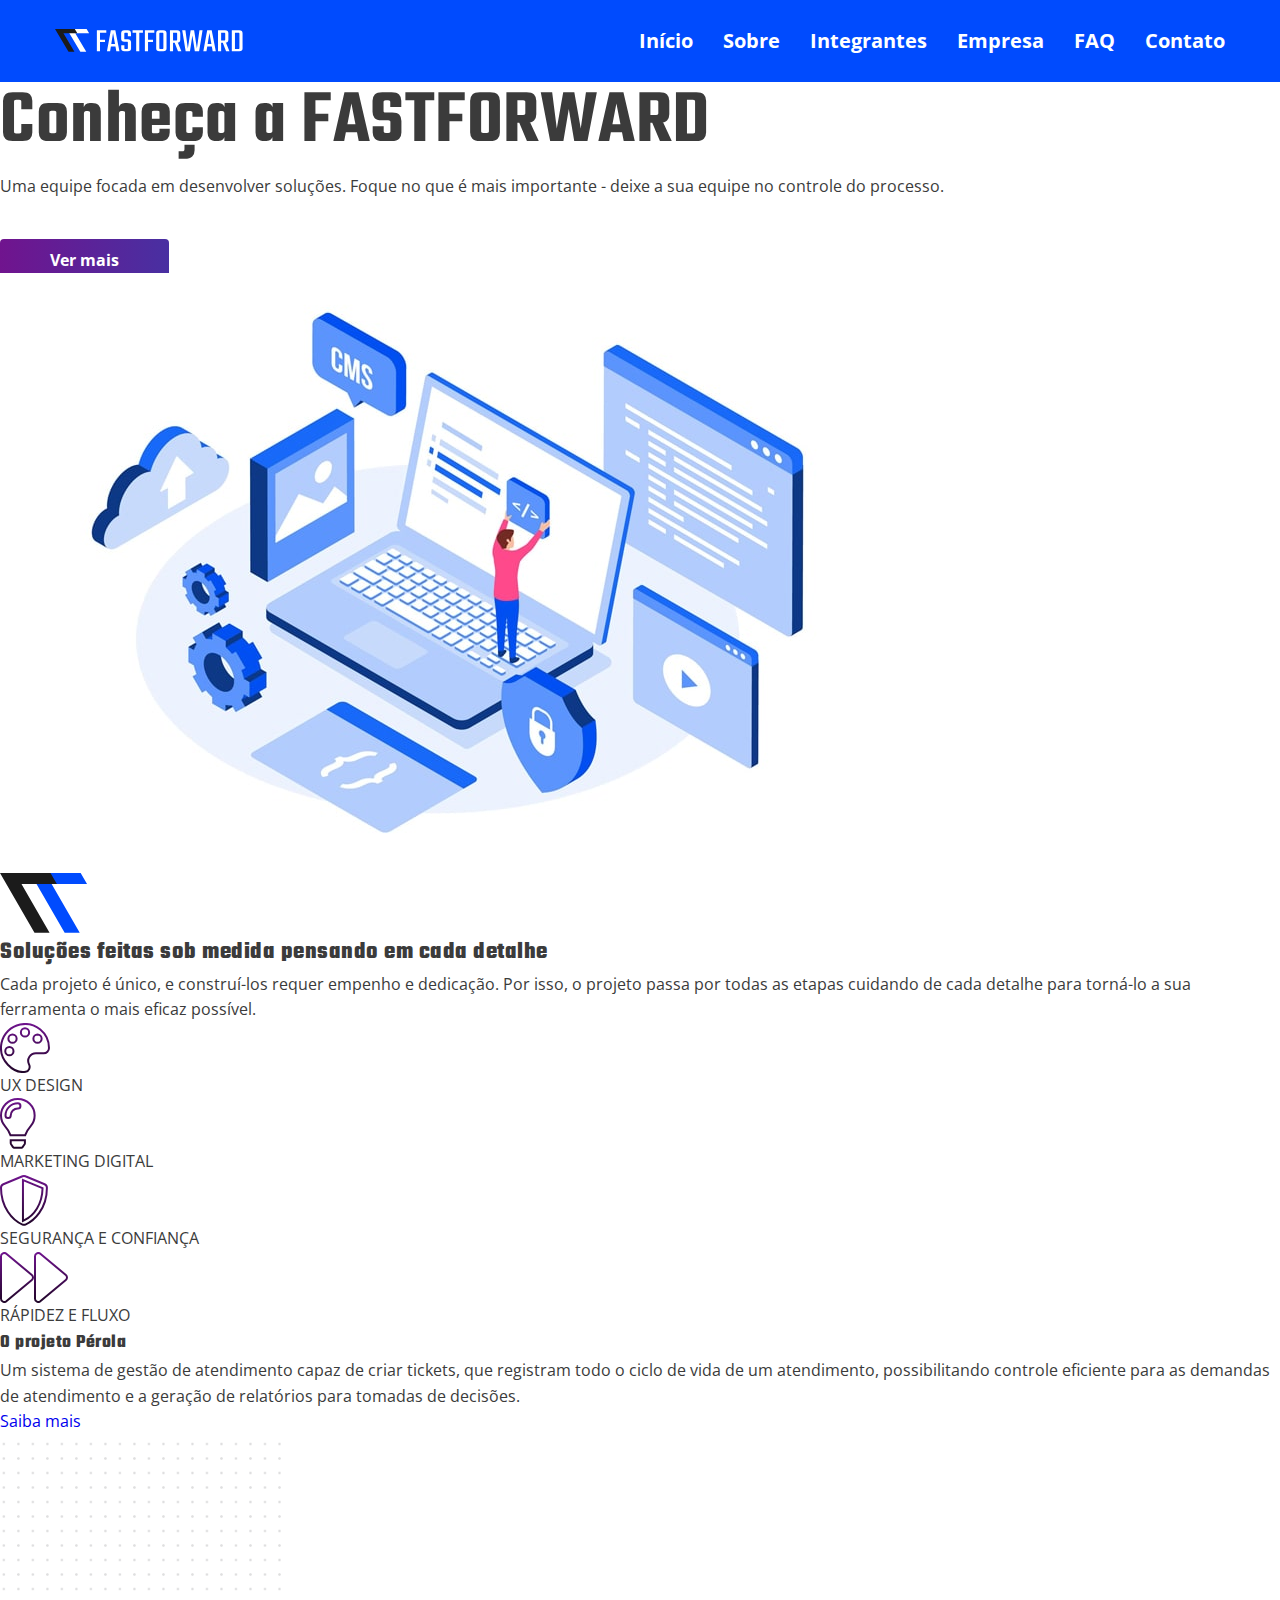
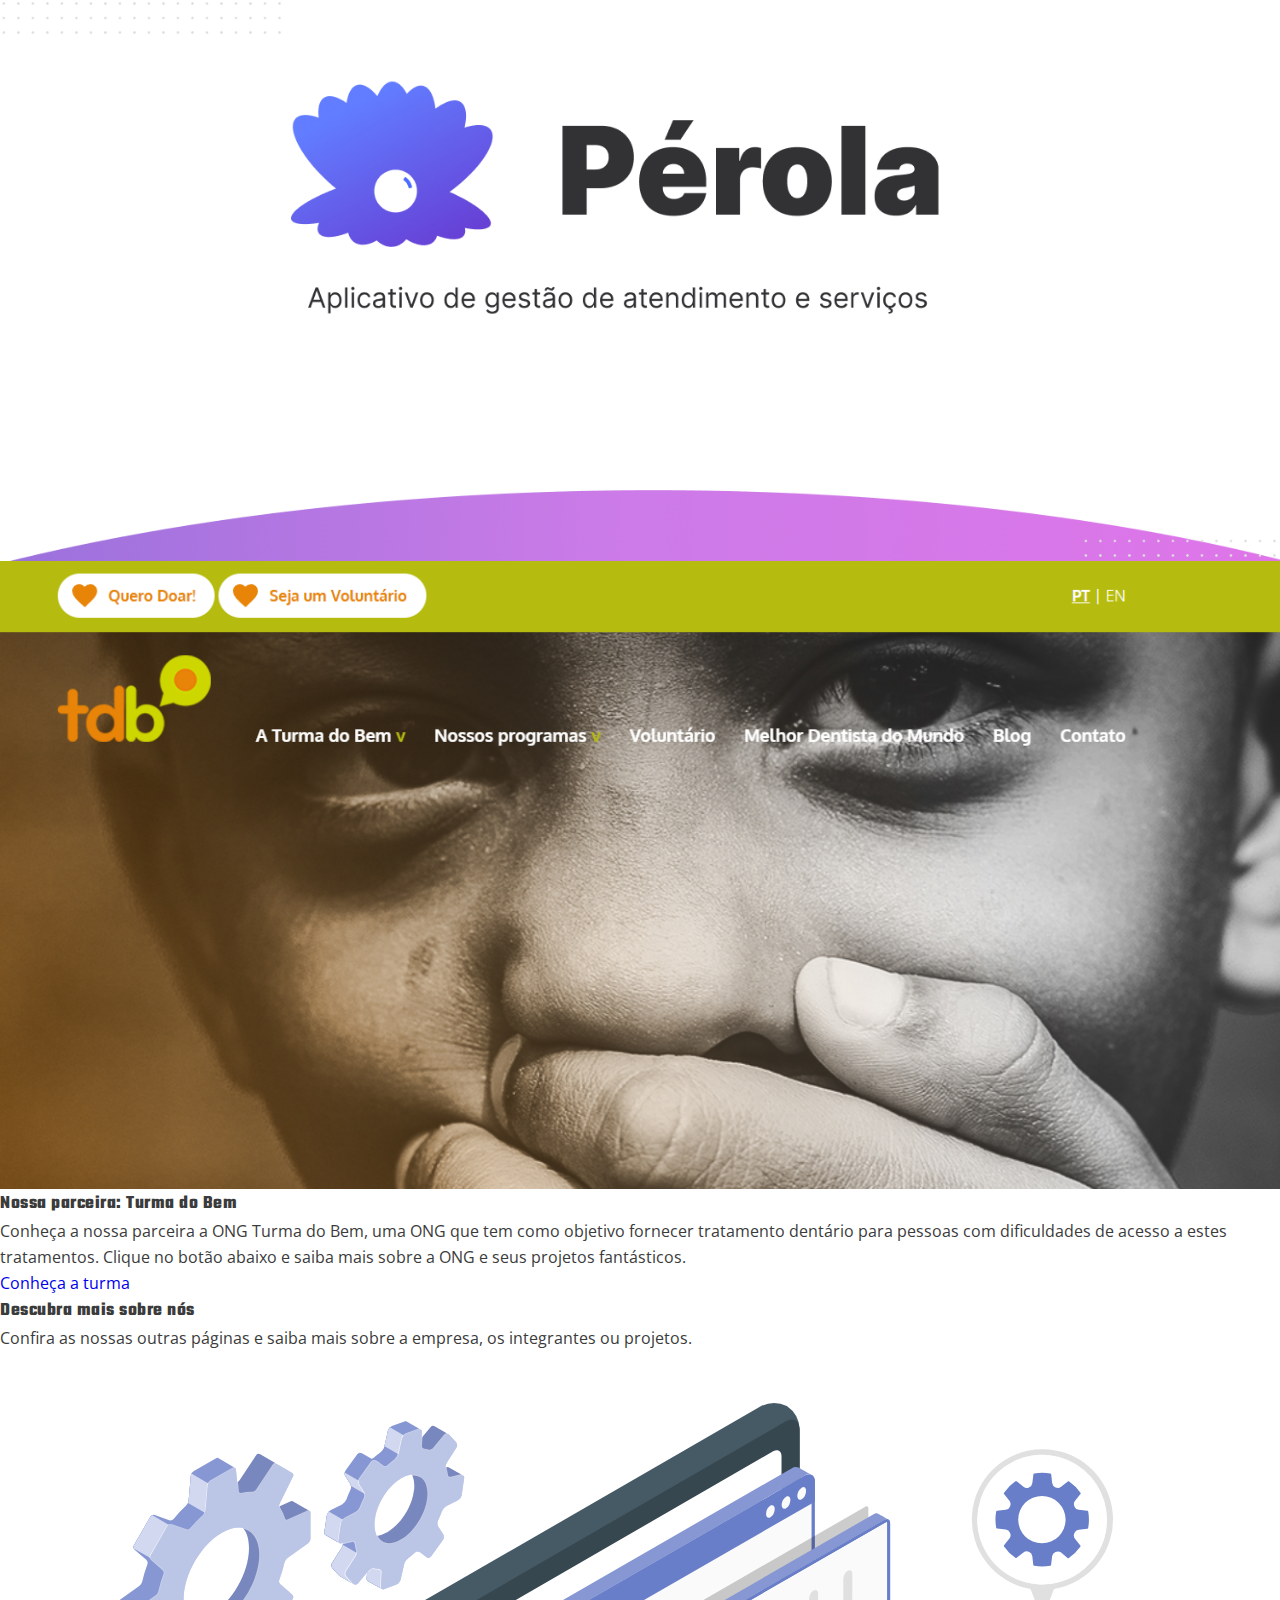
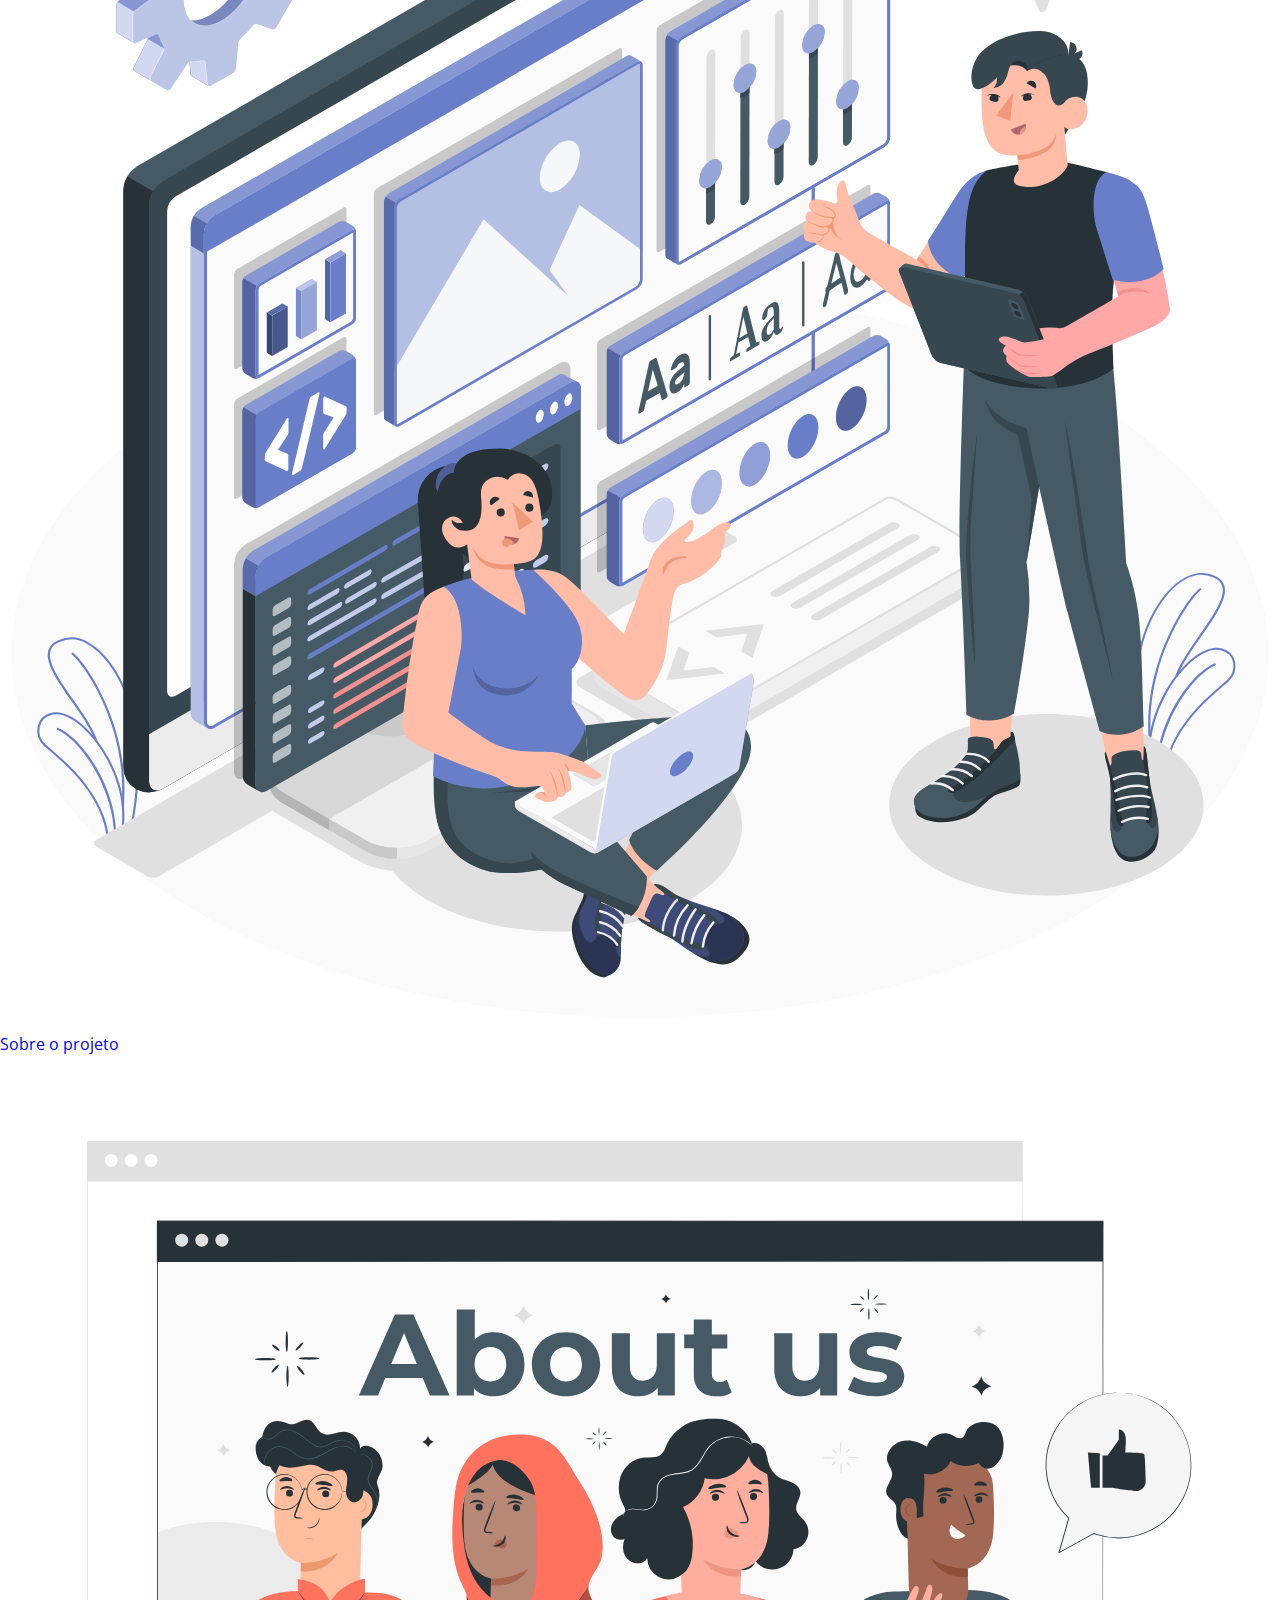
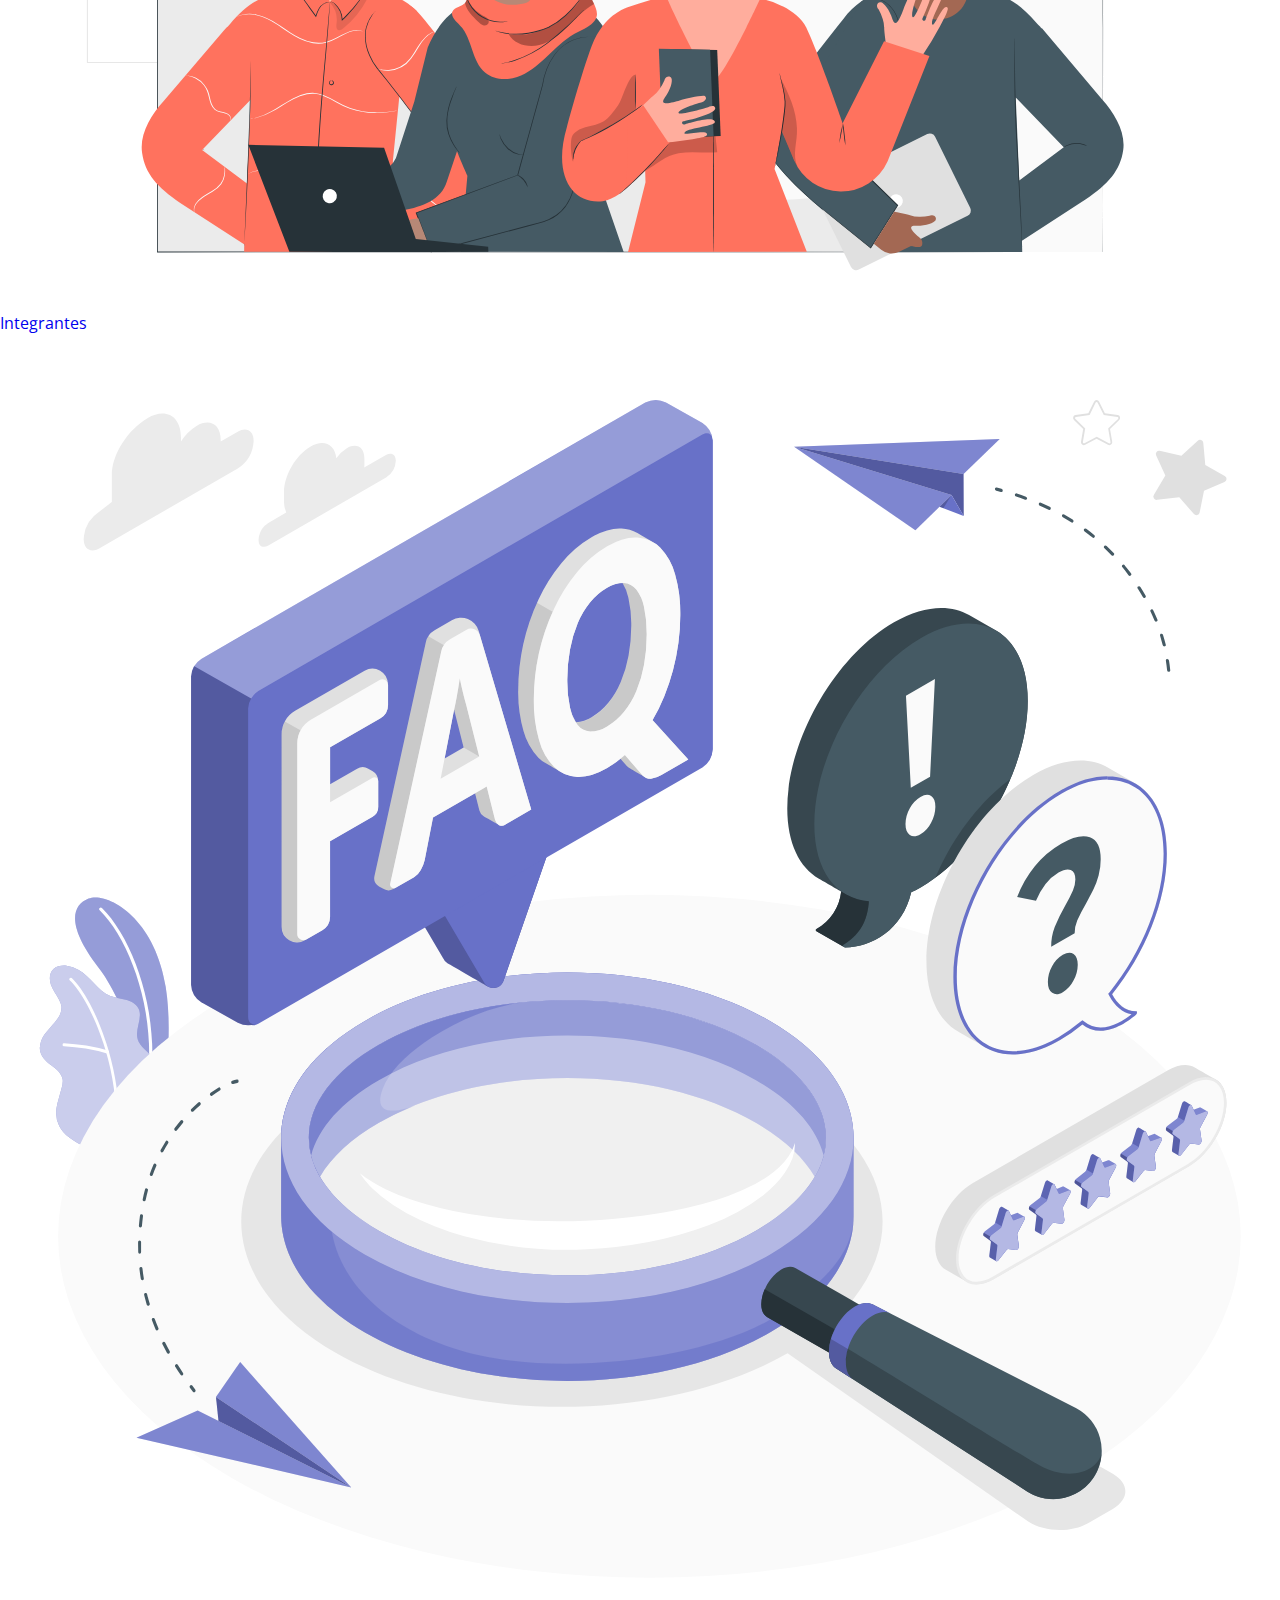
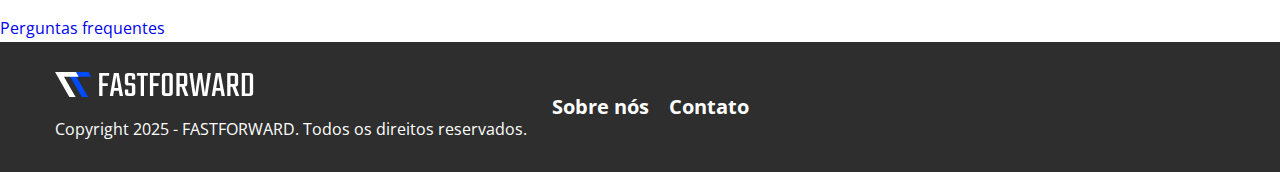
<file: index.html>
<!DOCTYPE html>
<html lang="pt-BR">
<head>
    <meta charset="UTF-8">
    <meta name="viewport" content="width=device-width, initial-scale=1, shrink-to-fit=no">
    <title>Home</title>
    <link rel="stylesheet" href="./css/style.css">        
    <link href="https://fonts.googleapis.com/css2?family=Teko:wght@400;500;600;700&family=Open+Sans:wght@400;600&display=swap" rel="stylesheet">   
</head>
<body>

    <header class="menu-bg">
        <div class="menu">
            <div class="menu-logo">
                <a href="index.html">
                    <img src="./img/logo_black_white_150px.svg" alt="">
                </a>
            </div>
            <nav class="menu-nav">
                <ul>
                    <li><a href="index.html">Início</a></li>
                    <li><a href="sobre.html">Sobre</a></li>                    
                    <li><a href="integrantes.html">Integrantes</a></li>
                    <li><a href="empresa.html">Empresa</a></li>
                    <li><a href="faq.html">FAQ</a></li>
                    <li><a href="contato.html">Contato</a></li>
                </ul>
            </nav>
        </div>
    </header>
    
    <main class="main-bg">
            <article class="hero-section container">
                <section class="hero-section__content intro-item-left">
                    <h1>Conheça a FASTFORWARD</h1>
                    <p>Uma equipe focada em desenvolver soluções. Foque no que é mais importante - deixe a sua equipe no controle do processo.</p>
                    <a class="btn-intro" href="./empresa.html">
                        Ver mais
                        <i class="fa-solid fa-arrow-right"></i>
                    </a>
                </section>
                <section class="hero-section__content intro-item-right">
                    <img src="./img/intro-img.jpg" alt="pessoa mexendo no notebook">
                </section>
            </article>
            
            <div class="secondary-bg">
                <article class="highlights">
                    <section class="highlight-item highlight-top">
                        <img src="./img/icon_logo.svg" alt="ícone de logo">
                        <h2>Soluções feitas sob medida pensando em cada detalhe</h2>
                        <p>Cada projeto é único, e construí-los requer empenho e dedicação. Por isso, o projeto passa por todas as etapas cuidando de cada detalhe para torná-lo a sua ferramenta o mais eficaz possível.</p>
                    </section>
                    <section class="highlight-item highlight-bottom">
                        <ul class="highlight-lista">
                            <li>
                                <img src="./img/icon_paleta.svg" alt="ícone de paleta de cores">
                                <span class="highlight-divisor-lista"></span>
                                <p>UX DESIGN</p>
                            </li>
                            <li>
                                <img src="./img/icon_lampada.svg" alt="ícone de lâmpada">
                                <span class="highlight-divisor-lista"></span>
                                <p>MARKETING DIGITAL</p>
                            </li>
                            <li>
                                <img src="./img/icon_escudo.svg" alt="ícone de escudo">
                                <span class="highlight-divisor-lista"></span>
                                <p>SEGURANÇA E CONFIANÇA</p>
                            </li>
                            <li>
                                <img src="./img/icon_fluxo.svg" alt="ícone de fluxo">
                                <span class="highlight-divisor-lista"></span>
                                <p>RÁPIDEZ E FLUXO</p>
                            </li>
                        </ul>
                    </section>
                </article>
            </div>

            <article class="split-section container split-section-reverse">
                <section class="split-section__content">
                    <h3>O projeto Pérola</h3>
                    <p>Um sistema de gestão de atendimento capaz de criar tickets, que registram todo o ciclo de vida de um atendimento, possibilitando controle eficiente para as demandas de atendimento e a geração de relatórios para tomadas de decisões.</p>
                    <a href="sobre.html">Saiba mais</a>
                </section>
                <section class="split-section__content">
                    <img src="./img/projeto_perola_2.png" alt="imagem da logo do sistema pérola">
                </section>
            </article>

            <div class="secondary-bg">
                <article class="split-section container">
                    <section class="split-section__content">
                        <img src="./img/turma-do-bem.png" alt="imagem da página da turma do bem">
                    </section>
                    <section class="split-section__content">
                        <h3>Nossa parceira: Turma do Bem</h3>
                        <p>Conheça a nossa parceira a ONG Turma do Bem, uma ONG que tem como objetivo fornecer tratamento dentário para pessoas com dificuldades de acesso a estes tratamentos. Clique no botão abaixo e saiba mais sobre a ONG e seus projetos fantásticos.</p>
                        <a href="https://turmadobem.org.br/" target="_blank">Conheça a turma</a>
                    </section>
                </article>
            </div>
            

            <aside class="info-section container">
                <section class="info-section__content">
                    <h3>
                        Descubra mais sobre nós
                    </h3>
                    <p class="info-section__paragrafo">
                        Confira as nossas outras páginas e saiba mais sobre a empresa, os integrantes ou projetos.
                    </p>
                    <div>
                        <ul class="opcoes-menu">
                            <a href="sobre.html">
                                <li>
                                    <img src="./img/svg_projeto.svg" alt="duas pessoas conversando">
                                    <p>
                                        Sobre o projeto
                                    </p>
                                </li>
                            </a>
                            <a href="integrantes.html">
                                <li>
                                    <img src="./img/svg_sobre.svg" alt="pessoas alinhadas">
                                    <p>
                                        Integrantes
                                    </p>
                                </li>
                            </a>
                            <a href="faq.html">
                                <li>
                                    <img src="./img/svg_faq.svg" alt="imagem de lupa">
                                    <p>
                                        Perguntas frequentes
                                    </p>
                                </li>
                            </a>
                        </ul>
                    </div>
                </section>
            </aside>
    </main>

    <footer class="footer-bg">
        <div class="footer-menu">
            <div class="footer-logo">
                <a href="index.html"><img src="./img/logo_white_blue.svg" alt=""></a>
                <p>Copyright 2025 - FASTFORWARD. Todos os direitos reservados.</p>
            </div>
            <nav class="footer-nav">
                <ul>
                    <li><a href="empresa.html">Sobre nós</a></li>
                    <li><a href="contato.html">Contato</a></li>                                       
                </ul>
            </nav>
        </div>
    </footer>
</body>
</html>
</file>
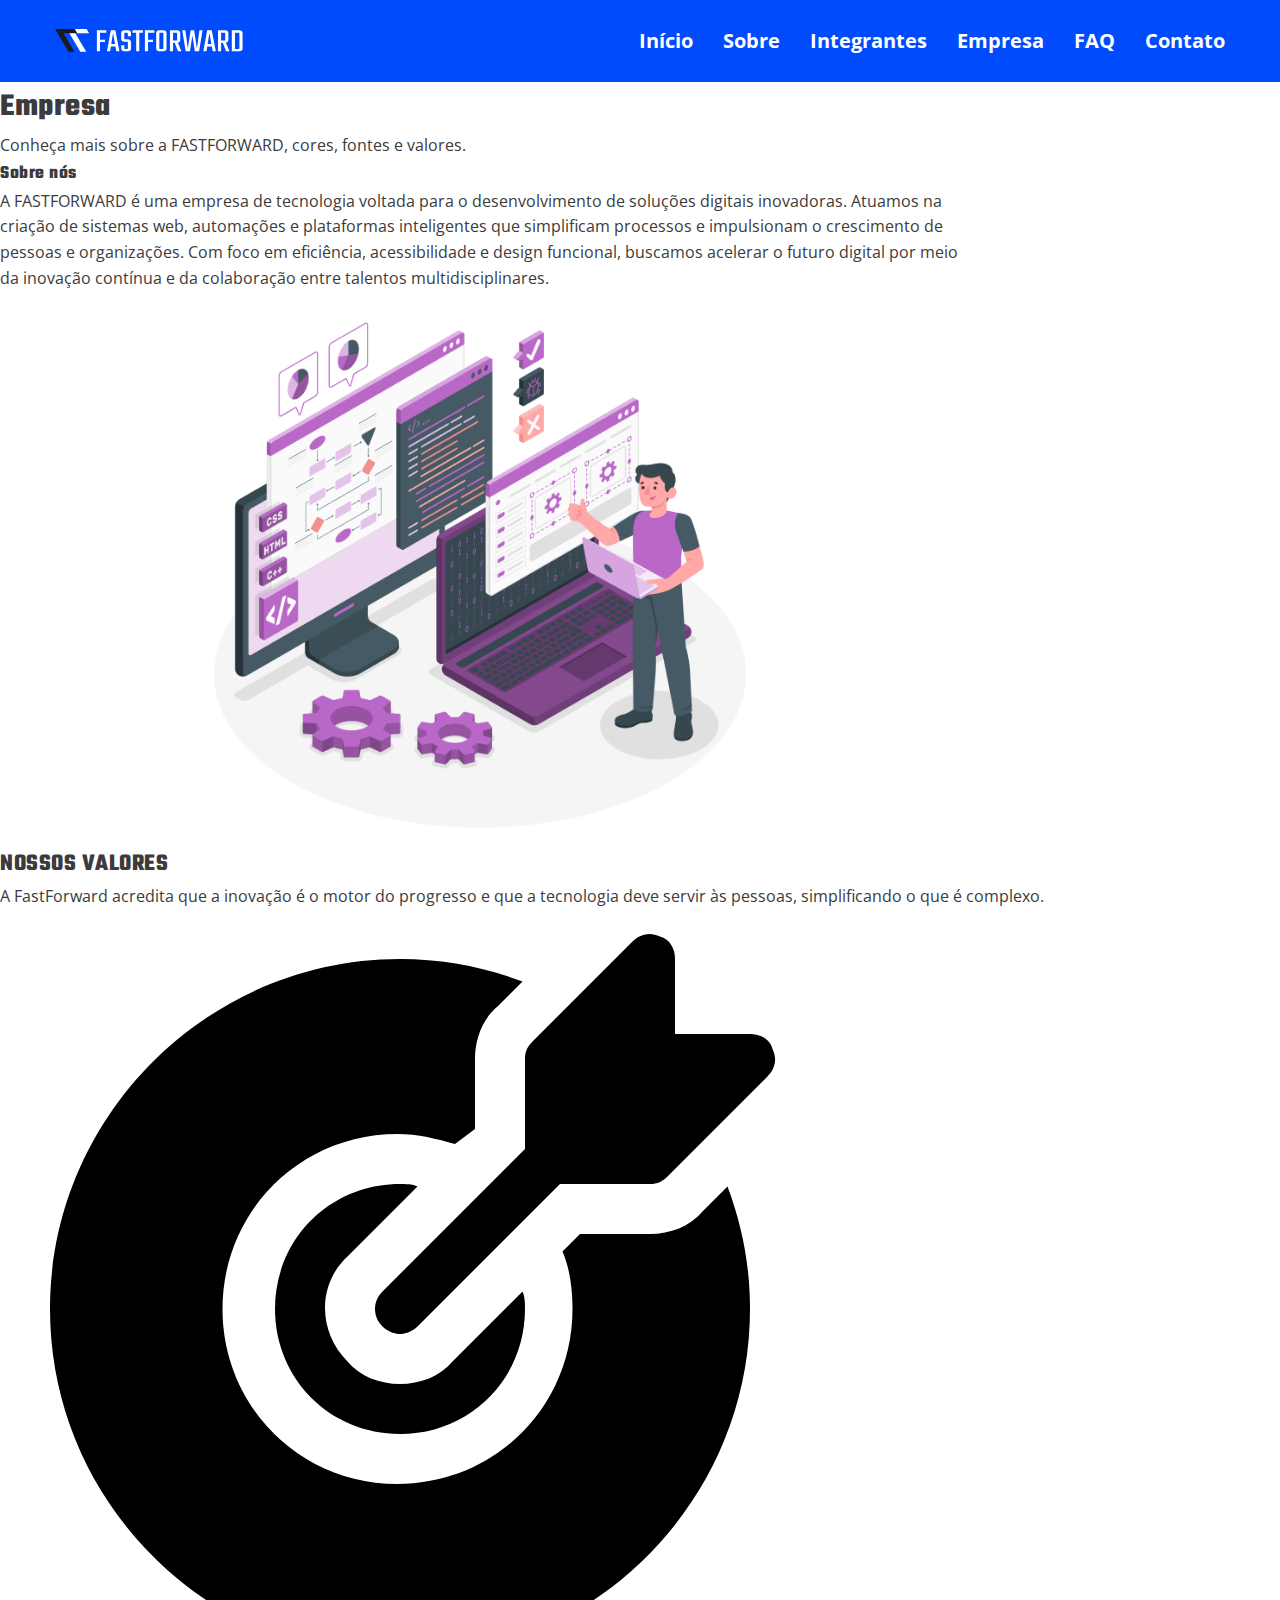
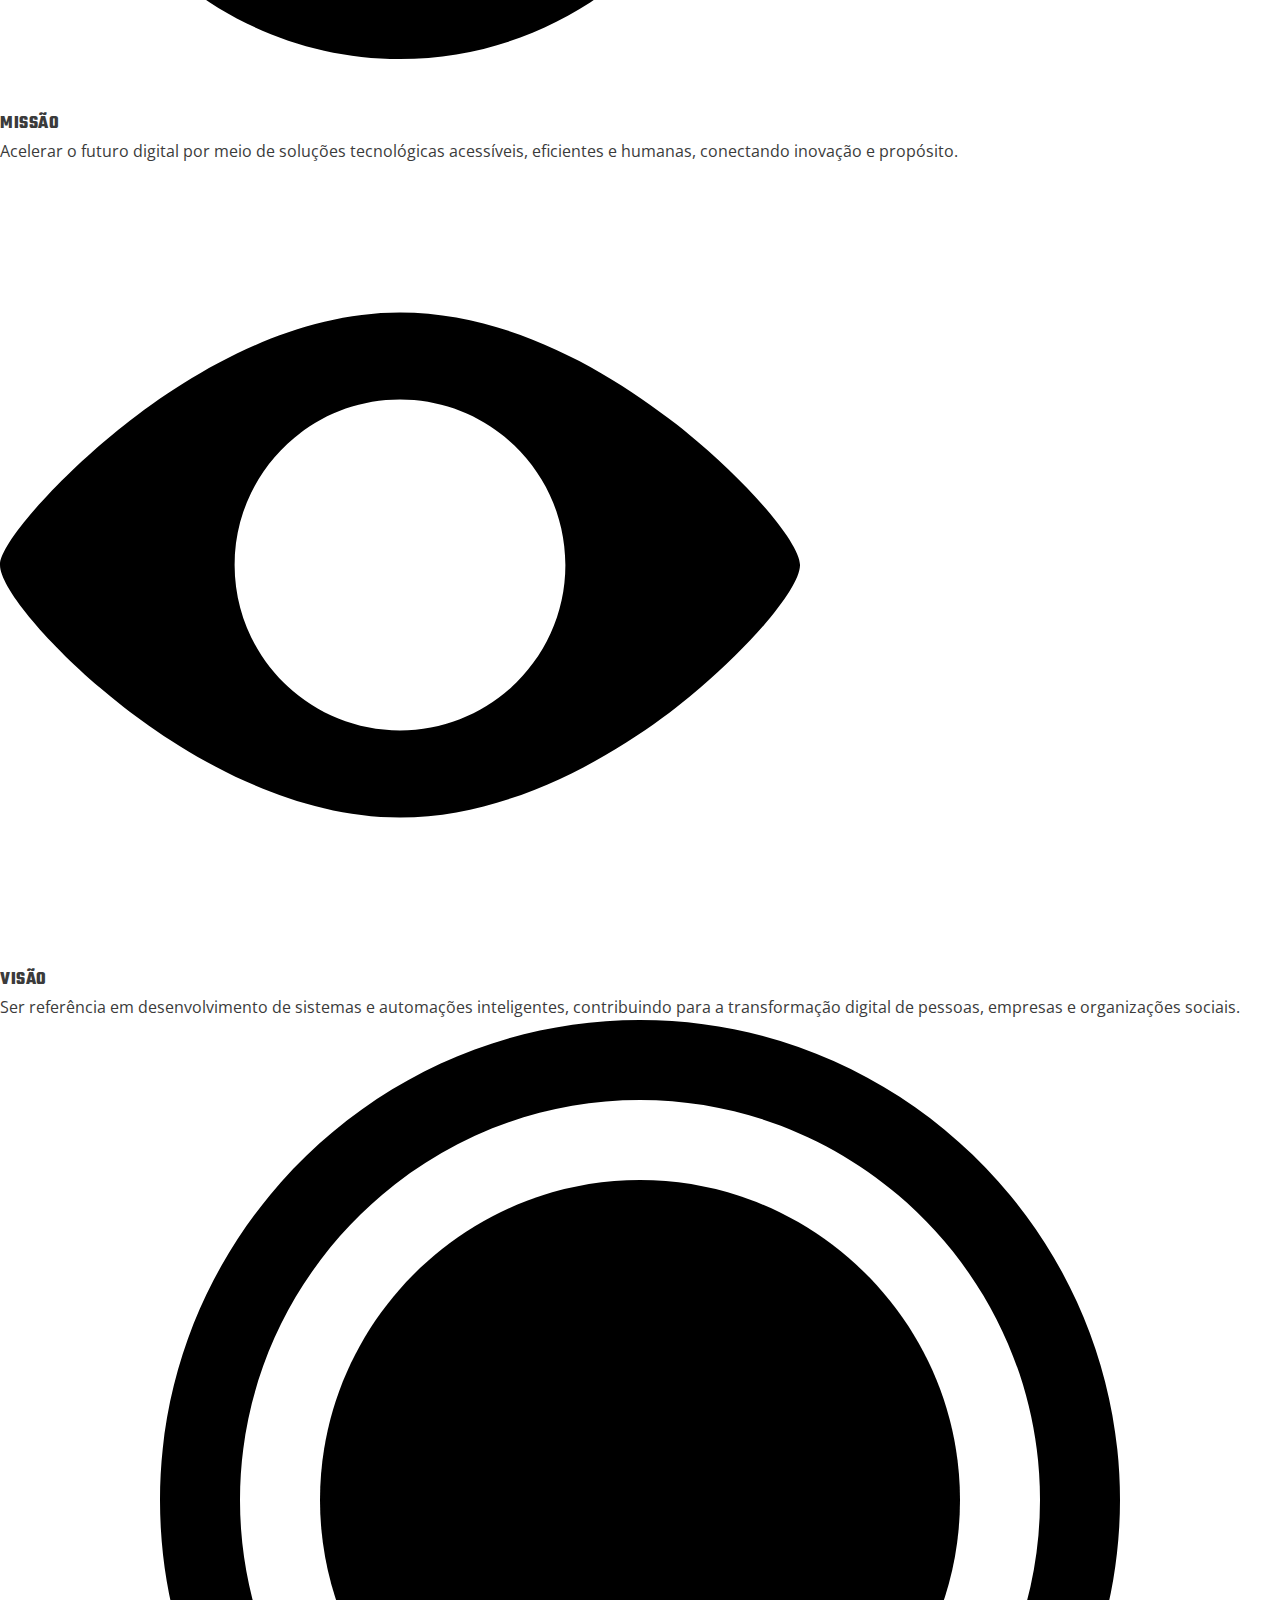
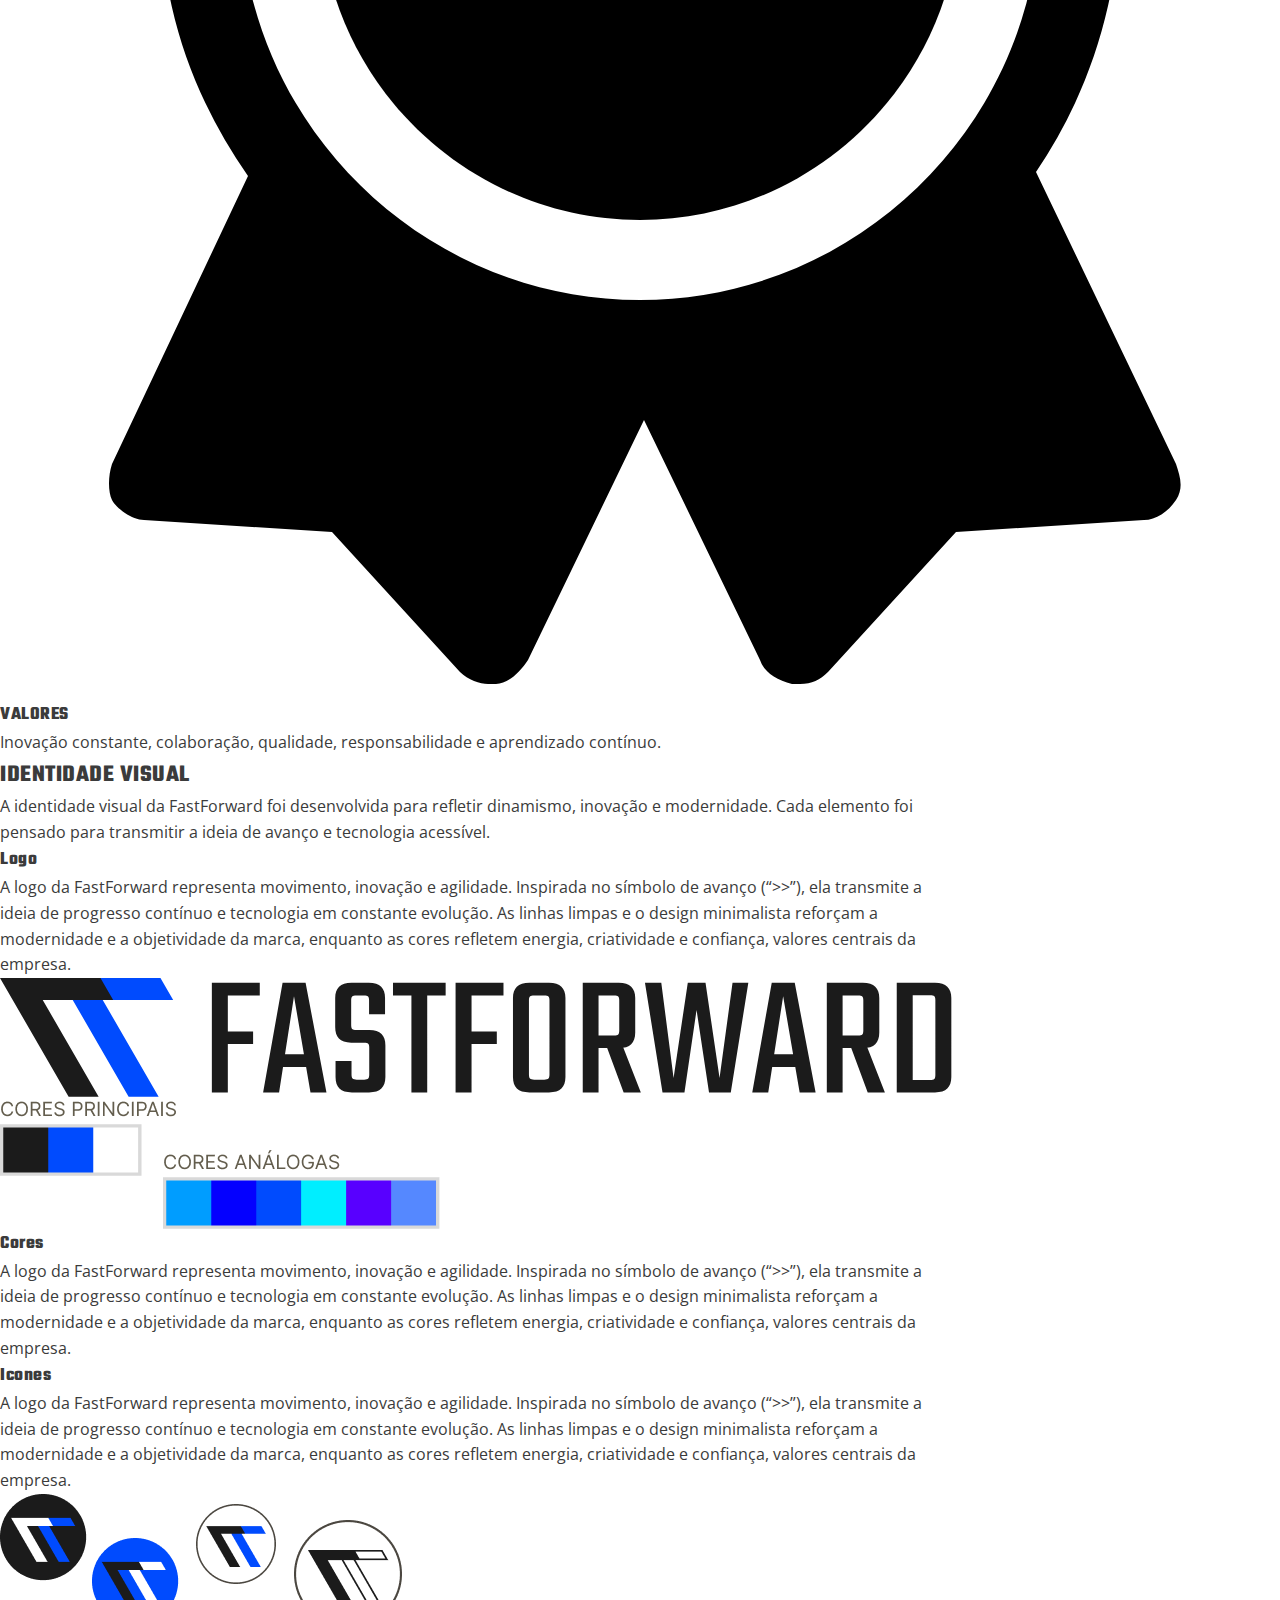
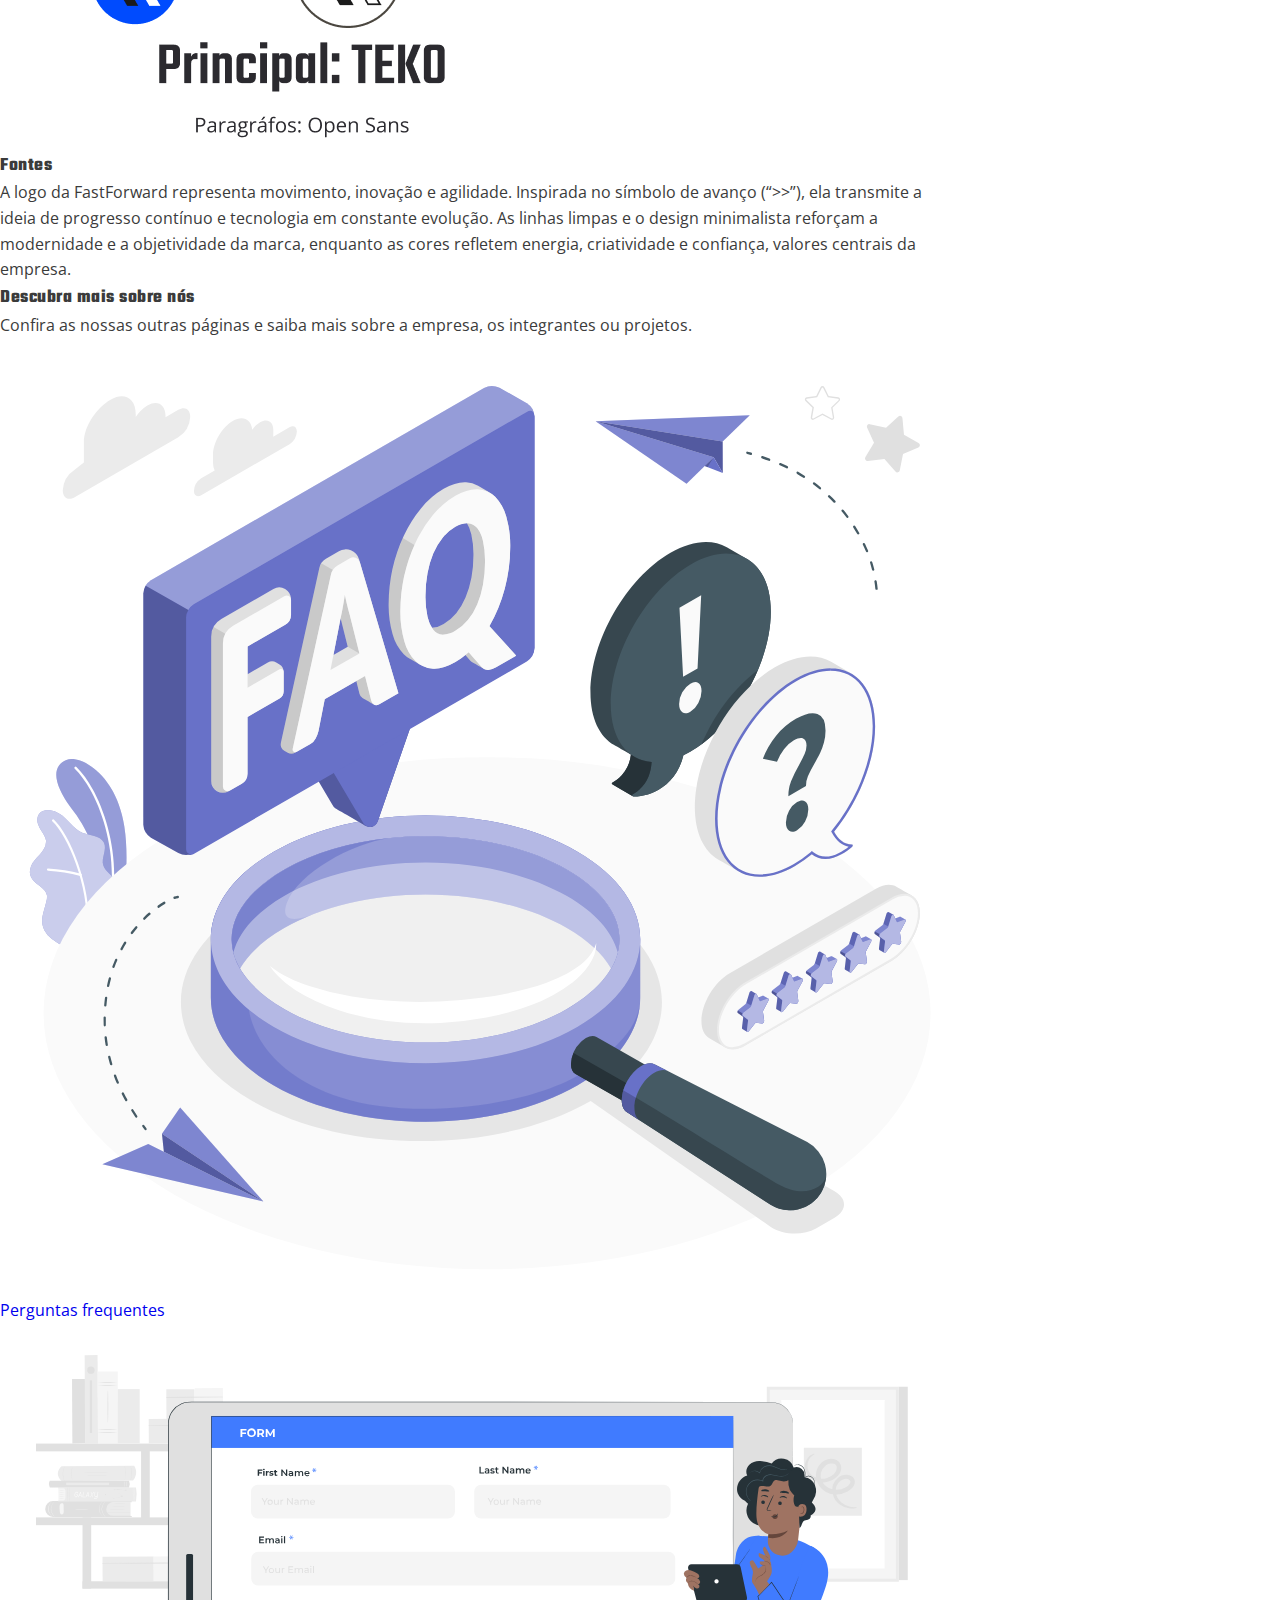
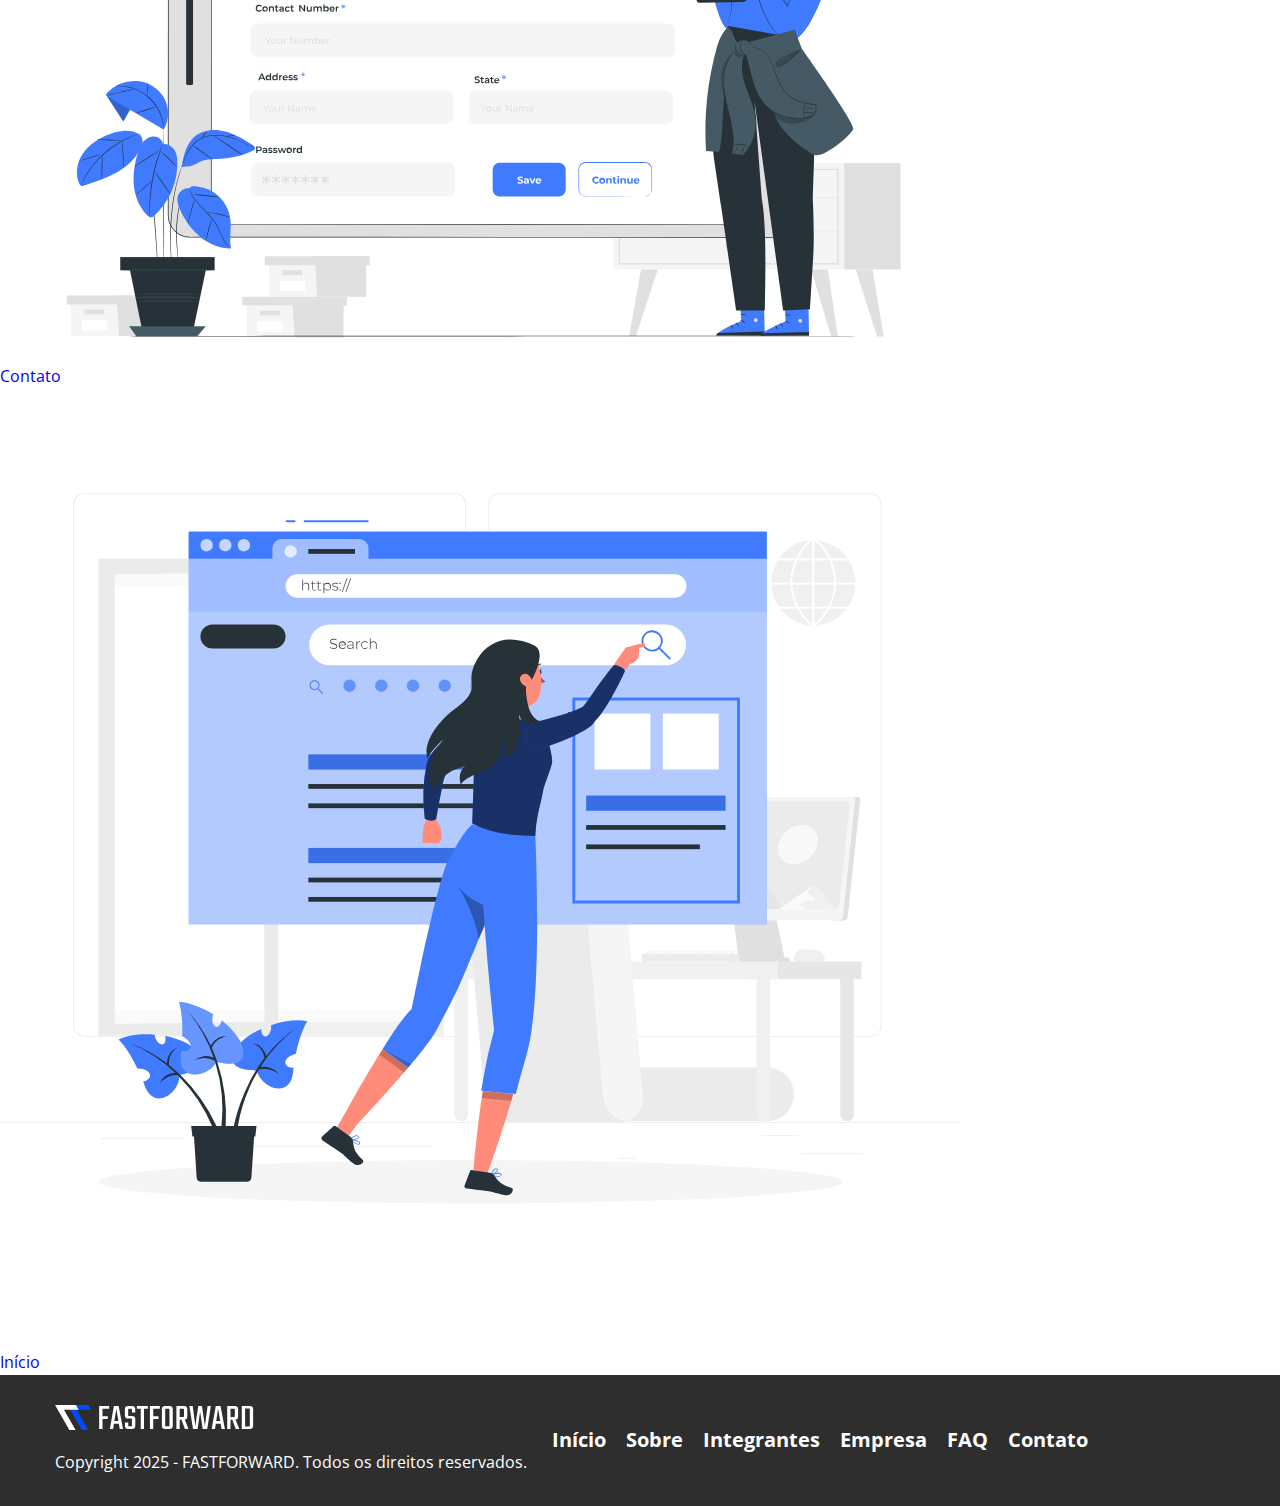
<file: empresa.html>
<!DOCTYPE html>
<html lang="pt-BR">
<head>
    <meta charset="UTF-8">
    <meta name="viewport" content="width=device-width, initial-scale=1.0">
    <title>Empresa</title>
    <link rel="stylesheet" href="./css/style.css">
    <link rel="stylesheet" href="./css/responsividade.css">
    <link href="https://fonts.googleapis.com/css2?family=Teko:wght@100;200;300;400;500;600;700&display=swap" rel="stylesheet">
    <link href="https://fonts.googleapis.com/css2?family=Teko:wght@400;500;600;700&family=Open+Sans:wght@400;600&display=swap" rel="stylesheet">
    <link rel="stylesheet" href="https://cdnjs.cloudflare.com/ajax/libs/font-awesome/6.5.0/css/all.min.css">
</head>
<body>
    <header class="menu-bg">
        <div class="menu">
            <div class="menu-logo">
                <a href="index.html">
                    <img src="./img/logo_black_white_150px.svg" alt="">
                </a>
            </div>
            <nav class="menu-nav">
                <ul>
                    <li><a href="index.html">Início</a></li>
                    <li><a href="sobre.html">Sobre</a></li>                    
                    <li><a href="integrantes.html">Integrantes</a></li>
                    <li><a href="empresa.html">Empresa</a></li>
                    <li><a href="faq.html">FAQ</a></li>
                    <li><a href="contato.html">Contato</a></li>
                </ul>
            </nav>
        </div>
    </header>

    <main class="main-bg">
        <div class="intro-bg__empresa">
            <div class="intro-page container">
                <h1>Empresa</h1>
                <p>Conheça mais sobre a FASTFORWARD, cores, fontes e valores.</p>
            </div>
        </div>

            <article class="split-section container split-section-reverse">
                <section class="split-section__content">
                    <h3>Sobre nós</h3>
                    <p>A FASTFORWARD é uma empresa de tecnologia voltada para o desenvolvimento de soluções digitais inovadoras. Atuamos na criação de sistemas web, automações e plataformas inteligentes que simplificam processos e impulsionam o crescimento de pessoas e organizações. Com foco em eficiência, acessibilidade e design funcional, buscamos acelerar o futuro digital por meio da inovação contínua e da colaboração entre talentos multidisciplinares.</p>
                </section>
                <section class="split-section__content sobre-img">
                    <img src="./img/sobre_nos.png" alt="" >
                </section>
            </article>

             <div class="secondary-bg">
                <article class="highlights">
                    <section class="highlight-item highlight-top">                        
                        <h2>NOSSOS VALORES</h2>
                        <p>A FastForward acredita que a inovação é o motor do progresso e que a tecnologia deve servir às pessoas, simplificando o que é complexo.</p>
                    </section>
                    <section class="valores-item">
                        <ul class="valores-lista">
                            <li>
                                <img src="./img/mission.svg" alt="">
                                <h3>MISSÃO</h3>
                                <p>Acelerar o futuro digital por meio de soluções tecnológicas acessíveis, eficientes e humanas, conectando inovação e propósito.</p>
                            </li>
                            <li>
                                <img src="./img/vision.svg" alt="">
                                <h3>VISÃO</h3>
                                <p>Ser referência em desenvolvimento de sistemas e automações inteligentes, contribuindo para a transformação digital de pessoas, empresas e organizações sociais.</p>
                            </li>
                            <li>
                                <img src="./img/honor.svg" alt="">
                                <h3>VALORES</h3>
                                <p>Inovação constante, colaboração, qualidade, responsabilidade e aprendizado contínuo.</p>
                            </li>
                        </ul>
                    </section>
                </article>
            </div>
            
            <article class="introducao-central-secao container">
                <section class="highlight-item highlight-top">                    
                    <h2>IDENTIDADE VISUAL</h2>
                    <p>A identidade visual da FastForward foi desenvolvida para refletir dinamismo, inovação e modernidade. Cada elemento foi pensado para transmitir a ideia de avanço e tecnologia acessível. </p>
                </section>                
            </article>

            <article class="split-section container split-section-reverse">
                <section class="split-section__content">
                    <h3>Logo</h3>
                    <p>A logo da FastForward representa movimento, inovação e agilidade. Inspirada no símbolo de avanço (“>>”), ela transmite a ideia de progresso contínuo e tecnologia em constante evolução. As linhas limpas e o design minimalista reforçam a modernidade e a objetividade da marca, enquanto as cores refletem energia, criatividade e confiança, valores centrais da empresa.</p>
                </section>
                <section class="split-section__content">
                    <img src="./img/logo_black_blue.svg" alt="" >
                </section>
            </article>

            <article class="split-section container">                
                <section class="split-section__content">
                    <img src="./img/cores.png" alt="" >
                </section>
                <section class="split-section__content">
                    <h3>Cores</h3>
                    <p>A logo da FastForward representa movimento, inovação e agilidade. Inspirada no símbolo de avanço (“>>”), ela transmite a ideia de progresso contínuo e tecnologia em constante evolução. As linhas limpas e o design minimalista reforçam a modernidade e a objetividade da marca, enquanto as cores refletem energia, criatividade e confiança, valores centrais da empresa.</p>
                </section>
            </article>

            <article class="split-section container split-section-reverse">
                <section class="split-section__content">
                    <h3>Icones</h3>
                    <p>A logo da FastForward representa movimento, inovação e agilidade. Inspirada no símbolo de avanço (“>>”), ela transmite a ideia de progresso contínuo e tecnologia em constante evolução. As linhas limpas e o design minimalista reforçam a modernidade e a objetividade da marca, enquanto as cores refletem energia, criatividade e confiança, valores centrais da empresa.</p>
                </section>
                <section class="split-section__content">
                    <img src="./img/icones.png" alt="" >
                </section>
            </article>

            <article class="split-section container">                
                <section class="split-section__content">
                    <img src="./img/texto.png" alt="" >
                </section>
                <section class="split-section__content">
                    <h3>Fontes</h3>
                    <p>A logo da FastForward representa movimento, inovação e agilidade. Inspirada no símbolo de avanço (“>>”), ela transmite a ideia de progresso contínuo e tecnologia em constante evolução. As linhas limpas e o design minimalista reforçam a modernidade e a objetividade da marca, enquanto as cores refletem energia, criatividade e confiança, valores centrais da empresa.</p>
                </section>
            </article>

            <aside class="info-section container">
                <section class="info-section__content">
                    <h3>
                        Descubra mais sobre nós
                    </h3>
                    <p class="info-section__paragrafo">
                        Confira as nossas outras páginas e saiba mais sobre a empresa, os integrantes ou projetos.
                    </p>
                    <div>
                        <ul class="opcoes-menu">                            
                            <a href="faq.html">
                                <li>
                                    <img src="./img/svg_faq.svg" alt="">
                                    <p>
                                        Perguntas frequentes
                                    </p>
                                </li>
                            </a>
                            <a href="contato.html">
                                <li>
                                    <img src="./img/svg_contact.svg" alt="">
                                    <p>
                                        Contato
                                    </p>
                                </li>
                            </a>
                            <a href="index.html">
                                <li>
                                    <img src="./img/svg_inicio.svg" alt="">
                                    <p>
                                        Início
                                    </p>
                                </li>
                            </a>
                        </ul>
                    </div>
                </section>
            </aside>


    <footer class="footer-bg">
        <div class="footer-menu">
            <div class="footer-logo">
                <a href="index.html"><img src="./img/logo_white_blue.svg" alt=""></a>
                <p> Copyright 2025 - FASTFORWARD. Todos os direitos reservados.</p>
            </div>
            <nav class="footer-nav">
                <ul>
                    <li><a href="index.html">Início</a></li>
                    <li><a href="sobre.html">Sobre</a></li>                    
                    <li><a href="integrantes.html">Integrantes</a></li>
                    <li><a href="integrantes.html">Empresa</a></li>
                    <li><a href="faq.html">FAQ</a></li>
                    <li><a href="contato.html">Contato</a></li>
                </ul>
            </nav>
        </div>
    </footer>
</body>
</html>
</file>
<file: css/style.css>
* {
    margin: 0;
    padding: 0;
    box-sizing: border-box;
    list-style: none;
}

html {
    font-size: 1rem;
}

body {
    font-family: "Open Sans", Helvetica, Arial, sans-serif;
    color: #3B3B3B
}

ul {
    list-style: none;
}

a {
    text-decoration: none;
}

img {
    display: block;
    max-width: 100%;
}

body, html {
    height: 100%;
}

h1, h2, h3, h4 {
  font-family: "Teko", sans-serif;
  letter-spacing: 0.5px;
}

body, p, span, li {
  font-family: "Open Sans", sans-serif;
  font-weight: 400;
  line-height: 1.6; 
}


.menu-bg {
    background-color: #004BFE;
}

.menu {
    display: flex;
    flex-wrap: wrap;
    justify-content: space-between;
    align-items: center;
    max-width: 1200px;
    margin: 0 auto;
    padding: 15px 0px;
}

.menu-logo img {
    width: 190px;
}

.menu-logo a{
    display: flex;
    justify-items: center;
}

.menu-nav ul{
    display: flex;
    flex-wrap: wrap;
}

.menu-nav a {
    display: block;
    padding: 10px;
    font-size: 1.25rem;
}

.menu a {
    color: #FFFFFF; 
    font-weight: bold;
    padding: 10px 15px;
    text-decoration: none;
}

.menu a:visited {
    color: #FFFFFF;
}

.menu a:hover {
    color:#05205f;
}

.footer-bg {
    background-color: #2E2E2E
}

.footer-menu {
    display: flex;
    flex-wrap: wrap;
    align-items: center;
    max-width: 1200px;
    margin: 0 auto;
    padding: 15px 0px;
    color: white;
}

.footer-nav ul {
    display: flex;
    flex-wrap: wrap;
}

.footer-nav a {
    color: white;
    text-decoration: none;
    display: block;
    padding: 10px;
    font-size: 1.25rem;
    font-weight: bold;
}

.footer-nav a:hover {
    color: #5363f8
}

.footer-menu img {
    width: 200px;
}

.footer-logo {
    display: flex;
    flex-wrap: wrap;
    flex-direction: column;
    gap: 20px;
    color: white;
    padding: 15px;    
}

.main-bg {
    background-color: white;
}

.intro {
    display: flex;
    flex-wrap: wrap;
    align-items: center;
    max-width: 1200px;
    margin: 30px auto 60px;
    padding: 15px 0px;
}

.intro-item {
    flex: 1 1 300px;
    margin: 15px
}

.intro-item-left h1 {
    font-size: 4.80rem;
    font-weight: 600;
    line-height: 80px;
    margin-bottom: 12px;
}

.intro-item-left p {
    width: 75%;
    margin-bottom: 48px
}

.btn-intro {
    color: white;
    font-weight: bold;
    background: linear-gradient(90deg,rgba(112, 20, 142, 1) 0%, rgba(33, 75, 181, 1) 100%);
    padding: 10px 50px;
    border-radius: 4px;
    transition: all 0.6s ease; /* <- AQUI fica o transition */
    background-size: 200% 100%; /* permite “mover” o gradiente */
    background-position: 0% 0%
}

.btn-intro:hover {
    background-position: 100% 0%; /* move o gradiente */
    transform: scale(1.05);
}

.marketing-bg {
    background-color: #F6F6F6
}

.marketing {
    align-items: center;
    max-width: 1200px;
    margin: 60px auto;
    padding: 60px 15px;
}

.mkt-item {
    display: flex;
    flex-direction: column;
    align-items: center;
}

.marketing h2 {
    max-width: 70%;
    line-height: 1;
    font-weight: 500;
    font-size: 3.25rem;
    text-align: center;
    margin-bottom: 24px;
}

.marketing p {
    max-width: 70%;
    text-align: center;
    margin-bottom: 48px;
}

.marketing img {
    margin: 0 auto 45px;
}
</file>
<file: css/responsividade.css>
@media (max-width: 600px) {

  .menu {
    flex-direction: column;
    align-items: center;
  }

  .hero-section {
    margin-bottom: 0px;
  }

  .hero-section__content img {
    display: none;
    }

  .hero-section__content h1 {
    text-align: center;
  }

  .hero-section__content p {
    width: 100%;
    text-align: center;
  }

  .hero-section__content a {
    display: block;
    width: 230px;
    margin: 0 auto;
    text-align: center;

  }

  .split-section {
    flex-direction: column;
    padding: 3rem 1.5rem;
    gap: 0px;
  }

  .split-section__content {
    flex: 0;
    margin-bottom: 0px;
  }

  .split-section__content img {
    width: 100%;
    margin: 0 auto 1rem;
    align-items: center;
    border: 0;
  }

  .split-section-reverse {
    flex-flow: column-reverse;
  }

  .split-section__content p {
    width: 100%;
    margin-bottom: 0
  }

  .split-section__content a {
    display: block;
    text-align: center;
    margin-top: 4rem
  }

  .integrantes-content {
    flex-direction: column;
    text-align: center;
    align-items: center;
  }

  .integrante-img img {
    width: 200px;
  }

  .integrante-link {
    display: flex;
    justify-content: center;
    gap: 10px;
    margin-top: 1rem;
  }

  .footer-menu img {
    margin: 0 auto;
  }

  .footer-menu {
    width: 95%;
    flex-direction: column;
    text-align: center;
  }

  .opcoes-menu {
    justify-content: center;
  }

  .intro-page {
    padding: 80px 20px;
    margin: 0
  }  

  .intro-page h1 {
    line-height: 4rem;
    margin-bottom: 8px;
  }

  .info-section {
    padding: 60px 20px;
  }

  .marketing {
    padding: inherit 1.5rem;
    margin: 1rem 1rem 0;
  }

  .mkt-lista li {
    flex: 1 0;
  }

  .introducao-central-secao {
    margin: 1rem;
    padding: 2rem 1rem;
  }

  .menu-nav ul {
    justify-content: center;
  }

  .footer-nav ul {
    justify-content: center;
  }
}

@media (min-width: 600px) and (max-width: 767px) {
  .menu {
    flex-direction: column;
  }
  
  .hero-section img {
    display: none;
  }

  .split-section {
    gap: 0px;
    flex-direction: column;
  }

  .container {
    padding: 2rem 1.5rem;
  }

  .hero-section {
    padding: 3rem 1.5rem;
    margin: 0;
  }

  .hero-section__content {
    margin: 0;
  }

  .hero-section__content a {
    display: block;
    margin-top: 4rem;
    text-align: center;
  }
  .hero-section__content p {
    margin: 0
  }

  .marketing {
    padding: 2rem 1.5rem;
  }

  .split-section {
    flex-direction: column;
    padding: 3rem 1.5rem;
    gap: 0px;
  }

  .split-section__content {
    flex: 0;
    margin-bottom: 0px;
  }

  .split-section__content img {
    width: 100%;
    margin: 0 auto 1rem;
    align-items: center;
    border: 0;
  }

  .split-section-reverse {
    flex-flow: column-reverse;
  }

  .split-section__content p {
    width: 100%;
    margin-bottom: 0
  }

  .split-section__content a {
    display: block;
    text-align: center;
    margin-top: 4rem
  }

  .integrantes-content {
    flex-direction: column;
    align-items: center;
  }

  .integrante-img img {
    width: 220px;
  }

  .opcoes-menu {
    justify-content: center;
  }

  .opcoes-menu img{
    max-height: 150px;
    width: 100%;
  }

  .split-section__content img {
    border: 1px solid rgb(235, 235, 235);
  }

  .footer-menu {
    padding: 1rem 1.5rem;
  }

  

}

@media (min-width: 768px) and (max-width: 991px) {
  .menu-nav ul {
    justify-content: center;
  }

  .menu {
    padding: 1rem 1rem;
  }
  
  .container {
    max-width: 800px
  }

  .marketing {
    padding: 3rem 1.5rem;
  }

  .hero-section {
    text-align: center;
  }

  .hero-section img {
    display: none;
  }
  
  .hero-section p {
    width: 100%;
  }

  .hero-section__content {
    flex: 0 0 100%;
    margin: 0;
    width: 100%;
  } 

  .split-section {
    gap: 0;
    flex-wrap: wrap;
    padding: 3rem 1.5rem;
    flex-direction: column;
  }

  .split-section img { 
    margin-bottom: 2rem;
    max-height: 300px;
    border: none
  }

  .split-section__content {
    flex: 0;
    margin: 0;
  }

  .split-section__content p {
    width: 100%;
    margin-bottom: 0;
    
  }

  .split-section__content a {
    display: block;
    text-align: center;
    margin-top: 4rem
  }

  .split-section-reverse {
    flex-direction: column-reverse;
  }

  .integrantes-content {
    flex-direction: row;    
  }

  .integrantes-container {
    padding: 2rem 1.5rem;
  }

  .integrante-img img {
    width: 250px;
  }

  .info-section {
    padding: 3rem 1.5rem;
  }

  .info-section__content {
    margin: 0;
  }

  .intro-page {
    padding: 3rem 1rem;   
    margin: 0 
  }

  .sobre-img {
    display: none
  }

  .introducao-central-secao {
    padding: 3rem 0;
  }
}

@media (min-width: 992px) and (max-width: 1299px) {
  .container {
    max-width: 960px;
  }

  .integrante-img img {
    width: 260px;
  }
}

@media (min-width: 1300px) {
  .container {
    max-width: 1200px;
  }

  .hero-section__content h1 {
    font-size: 4.5rem;
  }

  .integrante-img img {
    width: 300px;
  }
}
</file>
